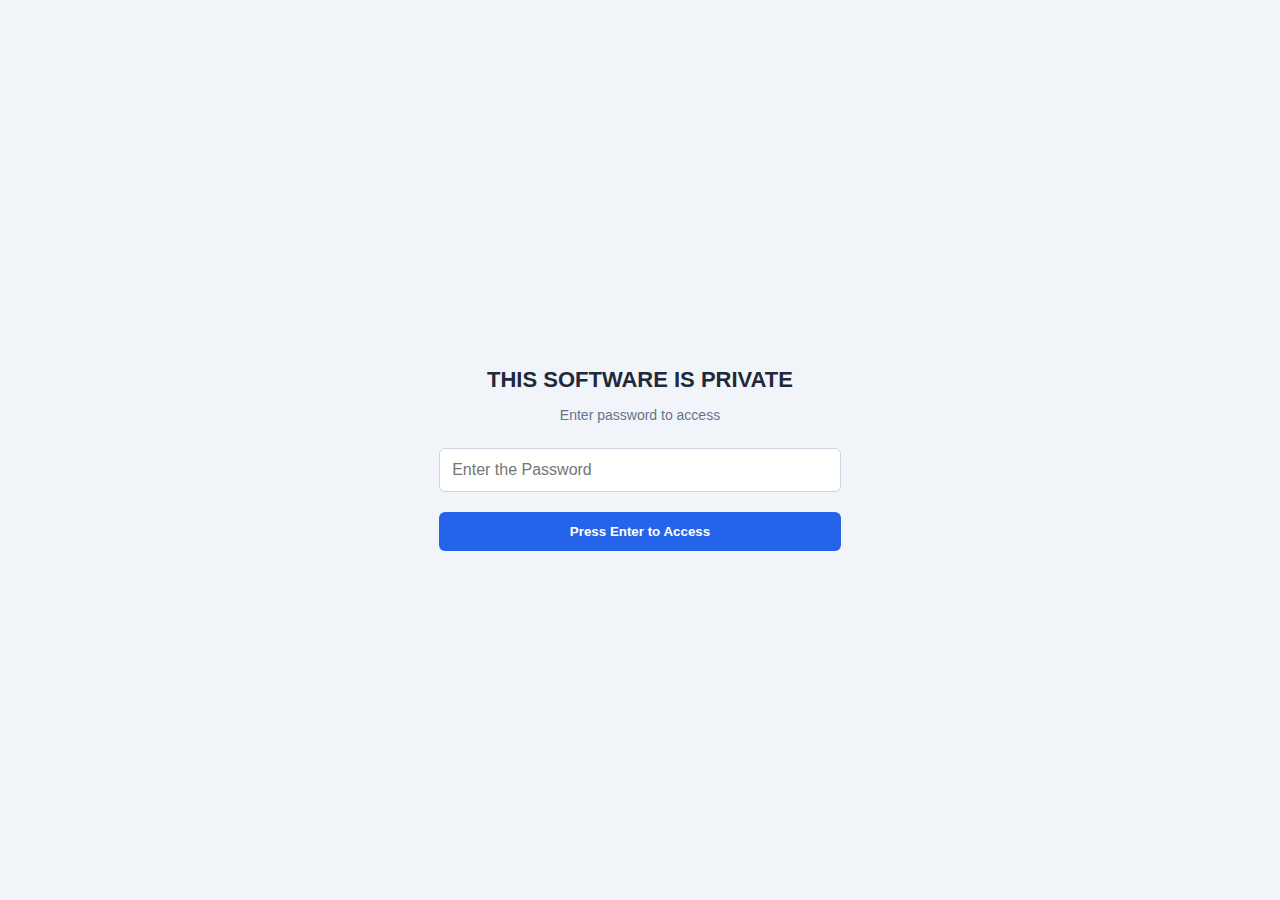
<file: auth.html>
<!DOCTYPE html>
<html lang="en">

<head>
    <meta charset="UTF-8">
    <meta name="viewport" content="width=device-width, initial-scale=1.0">
    <title>Enter Password to Access</title>
</head>

<body>

    <style>
        body {
            font-family: 'Segoe UI', Tahoma, Geneva, Verdana, sans-serif;
            background: #f1f5f9;
            display: flex;
            align-items: center;
            text-align: center;
            justify-content: center;
            height: 100vh;
            margin: 0;
        }

        .lock-card {
            background: white;
            padding: 40px;
            border-radius: 12px;
            box-shadow: 0 10px 25px rgba(0, 0, 0, 0.1);
            text-align: center;
            max-width: 350px;
            width: 90%;
        }

        h2 {
            color: #1e293b;
            margin-bottom: 10px;
            font-size: 22px;
        }

        p {
            color: #64748b;
            margin-bottom: 25px;
            font-size: 14px;
        }

        input {
            width: 100%;
            padding: 12px;
            margin-bottom: 20px;
            border: 1px solid #cbd5e1;
            border-radius: 6px;
            box-sizing: border-box;
            text-align: left;
            font-size: 16px;
        }

        button {
            width: 100%;
            padding: 12px;
            background: #2563eb;
            color: white;
            border: none;
            border-radius: 6px;
            cursor: pointer;
            font-weight: 600;
            transition: 0.3s;
        }

        button:hover {
            background: #1d4ed8;
        }
    </style>

    <div class="container">
        <h2>THIS SOFTWARE IS PRIVATE</h2>
        <p>Enter password to access</p>
        <input type="text" id="passInput" placeholder="Enter the Password" onkeypress="handleKey(event)">
        <button class="enter-access">Press Enter to Access</button>
    </div>

    <script>
        const THE_PASSWORD = "SK Enterprise";

        function checkPass() {
            const val = document.getElementById('passInput').value;
            if (val === THE_PASSWORD) {
                sessionStorage.setItem('isAllowed', 'true');
                window.location.href = 'invoice.html';
            } else {
                alert("Wrong credentials");
                document.getElementById('passInput').value = "";
            }
        }

        function handleKey(e) {
            if (e.key === "Enter") checkPass();
        }

        

    </script>

</body>
    <script src="script.js"></script>
</html>
</file>
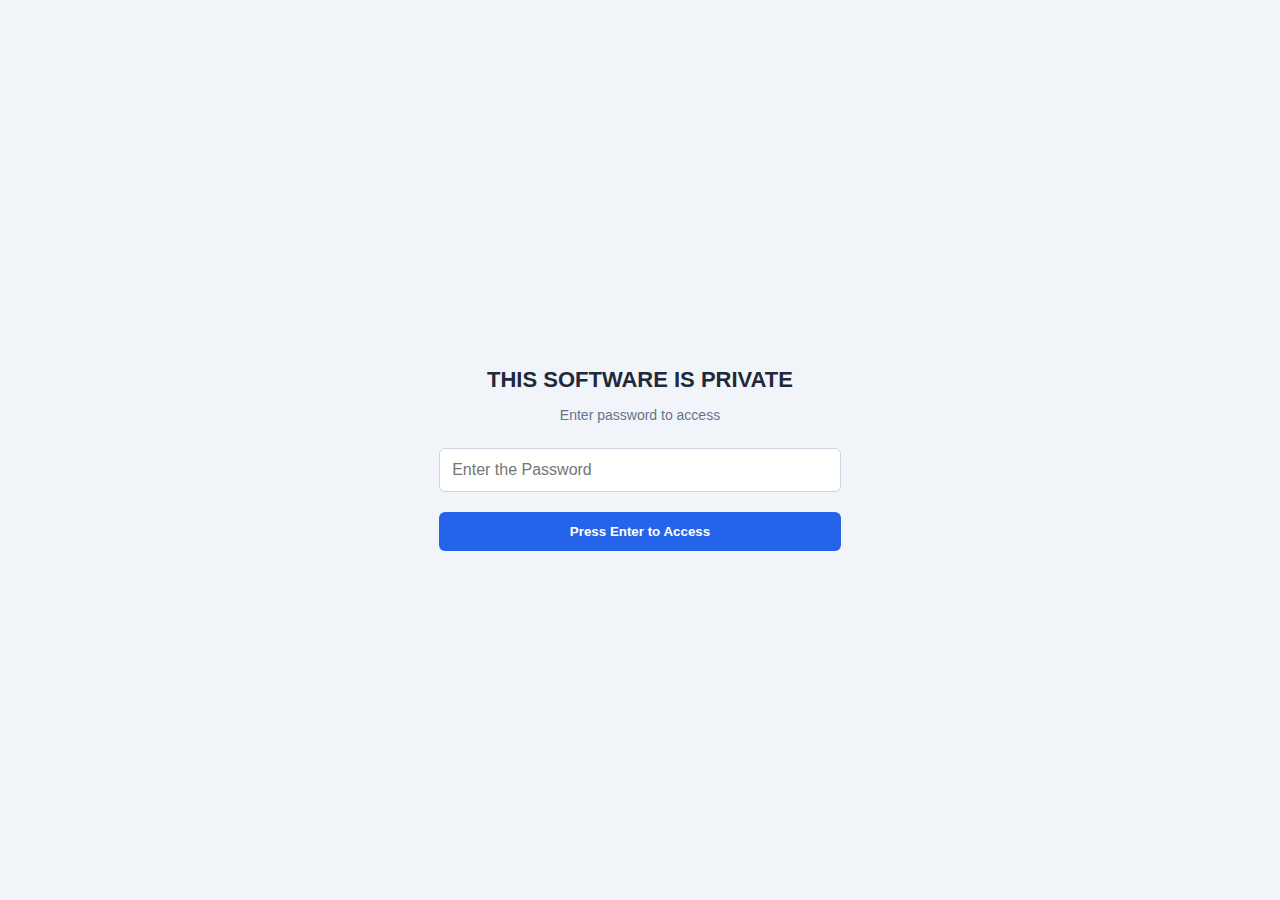
<file: password.html>
<!DOCTYPE html>
<html lang="en">

<head>
    <meta charset="UTF-8">
    <meta name="viewport" content="width=device-width, initial-scale=1.0">
    <title>Enter Password to Access</title>
</head>

<body>

    <style>
        body {
            font-family: 'Segoe UI', Tahoma, Geneva, Verdana, sans-serif;
            background: #f1f5f9;
            display: flex;
            align-items: center;
            text-align: center;
            justify-content: center;
            height: 100vh;
            margin: 0;
        }

        .lock-card {
            background: white;
            padding: 40px;
            border-radius: 12px;
            box-shadow: 0 10px 25px rgba(0, 0, 0, 0.1);
            text-align: center;
            max-width: 350px;
            width: 90%;
        }

        h2 {
            color: #1e293b;
            margin-bottom: 10px;
            font-size: 22px;
        }

        p {
            color: #64748b;
            margin-bottom: 25px;
            font-size: 14px;
        }

        input {
            width: 100%;
            padding: 12px;
            margin-bottom: 20px;
            border: 1px solid #cbd5e1;
            border-radius: 6px;
            box-sizing: border-box;
            text-align: left;
            font-size: 16px;
        }

        button {
            width: 100%;
            padding: 12px;
            background: #2563eb;
            color: white;
            border: none;
            border-radius: 6px;
            cursor: pointer;
            font-weight: 600;
            transition: 0.3s;
        }

        button:hover {
            background: #1d4ed8;
        }
    </style>

    <div class="container">
        <h2>THIS SOFTWARE IS PRIVATE</h2>
        <p>Enter password to access</p>
        <input type="text" id="passInput" placeholder="Enter the Password" onkeypress="handleKey(event)">
        <button class="enter-access">Press Enter to Access</button>
    </div>

    <script>
        const THE_PASSWORD = "SK Enterprise";

        function checkPass() {
            const val = document.getElementById('passInput').value;
            if (val === THE_PASSWORD) {
                sessionStorage.setItem('isAllowed', 'true');
                window.location.href = 'invoice.html';
            } else {
                alert("Wrong credentials");
                document.getElementById('passInput').value = "";
            }
        }

        function handleKey(e) {
            if (e.key === "Enter") checkPass();
        }

        // Security Gatekeeper
        if (sessionStorage.getItem('isAllowed') !== 'true') {
            window.location.href = 'auth.html';
        }

        // Baki ka purana code niche...
        const supabaseUrl = '...';
        // ... etc

    </script>

</body>

</html>
</file>
